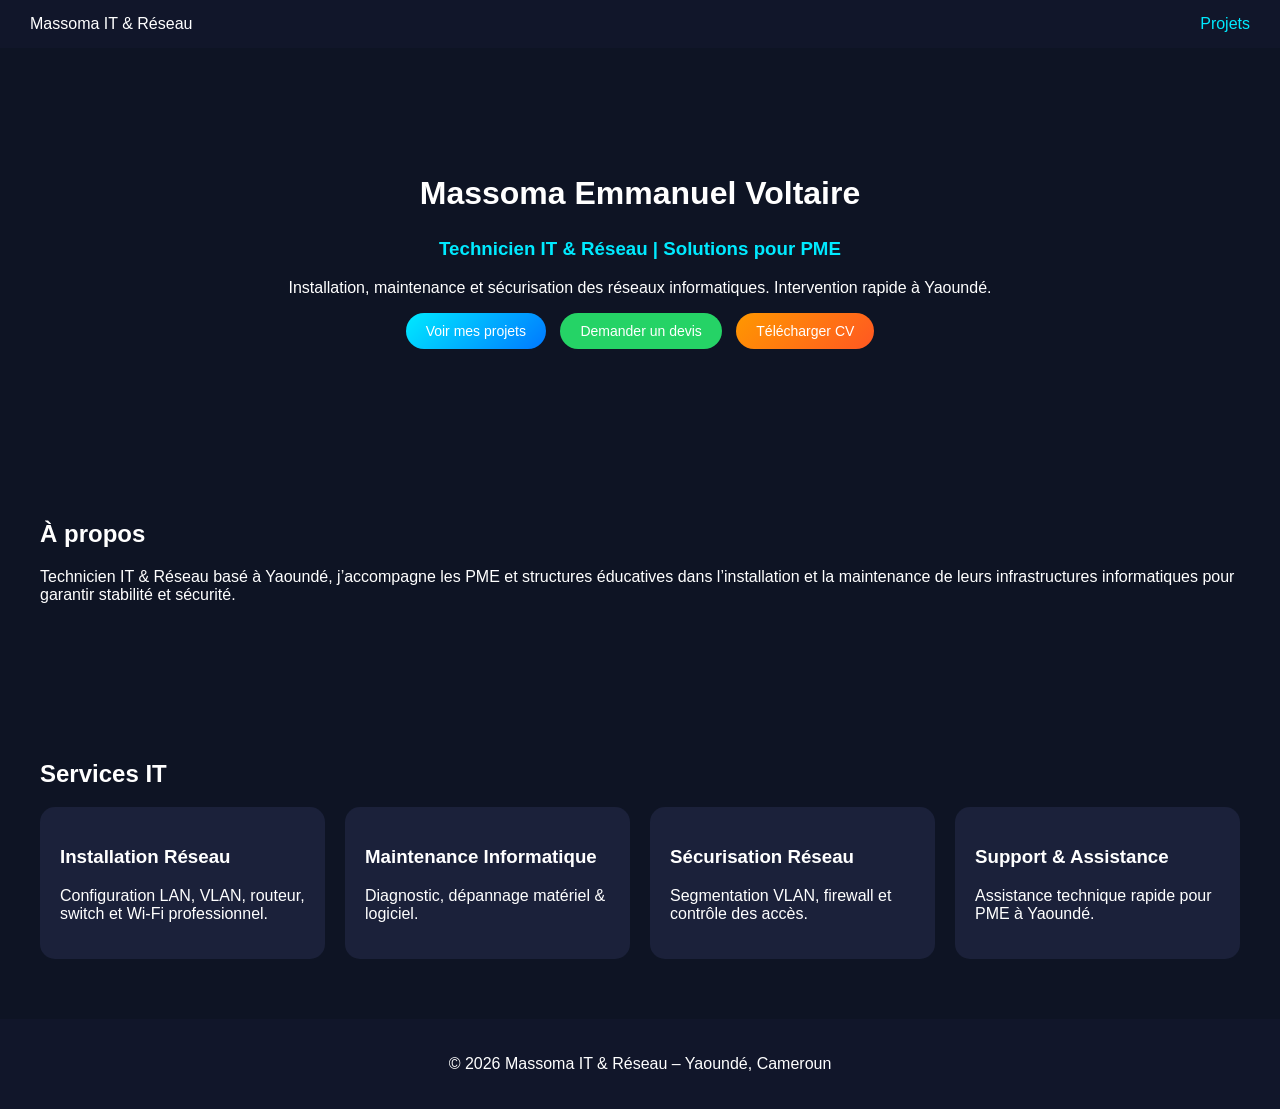
<file: Portfolio_Massoma_/index.html>
<!DOCTYPE html>
<html lang="fr">
<head>
  <meta charset="UTF-8">
  <title>Technicien IT & Réseau à Yaoundé | Installation & Maintenance PME</title>

  <meta name="description" content="Technicien IT & Réseau basé à Yaoundé. Installation LAN, VLAN, Wi-Fi professionnel, maintenance informatique pour PME.">

  <meta name="viewport" content="width=device-width, initial-scale=1.0">

  <link rel="stylesheet" href="style.css">
</head>

<body>

<nav>
  <div class="logo">Massoma IT & Réseau</div>
  <div>
    <a href="projects.html">Projets</a>
  </div>
</nav>

<section class="hero">
  <h1>Massoma Emmanuel Voltaire</h1>
  <h3>Technicien IT & Réseau | Solutions pour PME</h3>

  <p>
    Installation, maintenance et sécurisation des réseaux informatiques.
    Intervention rapide à Yaoundé.
  </p>

  <div class="cta">
    <a href="projects.html" class="btn primary">Voir mes projets</a>
    <a href="https://wa.me/237688500921" class="btn whatsapp">Demander un devis</a>
    <a href="Cv_Massoma_Emmanuel_IT_Réseau.pdf" class="btn cv" target="_blank">Télécharger CV</a>
  </div>
</section>

<section class="about">
  <h2>À propos</h2>
  <p>
    Technicien IT & Réseau basé à Yaoundé, j’accompagne les PME et structures
    éducatives dans l’installation et la maintenance de leurs infrastructures
    informatiques pour garantir stabilité et sécurité.
  </p>
</section>

<section class="services">
  <h2>Services IT</h2>

  <div class="service-grid">
    <div class="service">
      <h3>Installation Réseau</h3>
      <p>Configuration LAN, VLAN, routeur, switch et Wi-Fi professionnel.</p>
    </div>

    <div class="service">
      <h3>Maintenance Informatique</h3>
      <p>Diagnostic, dépannage matériel & logiciel.</p>
    </div>

    <div class="service">
      <h3>Sécurisation Réseau</h3>
      <p>Segmentation VLAN, firewall et contrôle des accès.</p>
    </div>

    <div class="service">
      <h3>Support & Assistance</h3>
      <p>Assistance technique rapide pour PME à Yaoundé.</p>
    </div>
  </div>
</section>

<footer>
  <p>© 2026 Massoma IT & Réseau – Yaoundé, Cameroun</p>
</footer>

</body>
</html>
</file>
<file: Portfolio_Massoma_/style.css>
body {
  margin: 0;
  font-family: "Segoe UI", sans-serif;
  background: #0e1424;
  color: white;
}

nav {
  display: flex;
  justify-content: space-between;
  padding: 15px 30px;
  background: #11162a;
}

nav a, nav span {
  color: #00eaff;
  text-decoration: none;
}

.hero {
  text-align: center;
  padding: 100px 20px;
}

.hero h1 {
  font-size: 32px;
}

.hero h3 {
  color: #00eaff;
}

.cta {
  margin-top: 25px;
}

.btn {
  padding: 10px 20px;
  margin: 5px;
  border-radius: 25px;
  text-decoration: none;
  color: white;
  font-size: 14px;
}

.primary {
  background: linear-gradient(135deg, #00eaff, #0078ff);
}

.whatsapp {
  background: #25d366;
}

.cv {
  background: linear-gradient(135deg, #ff9800, #ff5722);
}

.about, .services, .project {
  padding: 60px 40px;
}

.service-grid {
  display: grid;
  grid-template-columns: repeat(auto-fit, minmax(250px, 1fr));
  gap: 20px;
}

.service {
  background: #1b213a;
  padding: 20px;
  border-radius: 15px;
  transition: 0.3s;
}

.service:hover {
  transform: translateY(-5px);
}

#network3d {
  width: 100%;
  height: 550px;
  margin-top: 30px;
}

#infoPanel {
  margin-top: 20px;
  padding: 15px;
  background: #1b213a;
  border-left: 4px solid #00eaff;
  white-space: pre-line;
}

footer {
  text-align: center;
  padding: 20px;
  background: #11162a;
}
</file>
